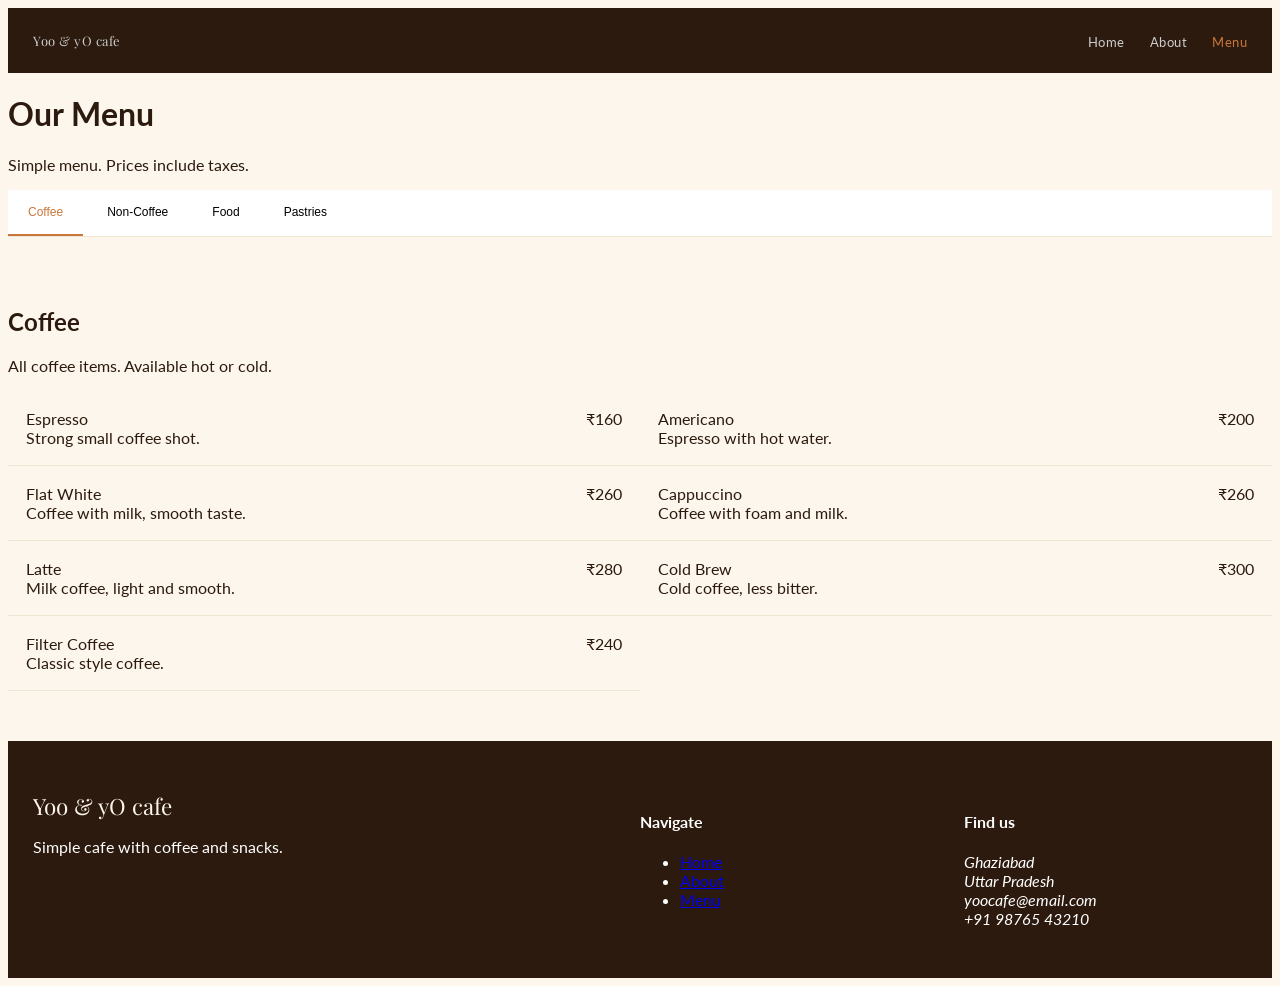
<file: menu.html>
<!DOCTYPE html>
<html lang="en">
<head>
  <meta charset="UTF-8">
  <meta name="viewport" content="width=device-width, initial-scale=1.0">
  <title>Menu — Yoo & yO cafe</title>
  <link rel="stylesheet" href='Yoo&yO.css'>
</head>
<body>

<div class="topNav">
    <a href="index.html" class="logo">Yoo <span>&</span> yO cafe</a>
    <ul>
        <li><a href="index.html">Home</a></li>
        <li><a href="about.html">About</a></li>
        <li><a href="menu.html">Menu</a></li>
    </ul>
    <button id="hamburgerBtn">
        <span></span>
        <span></span>
        <span></span>
    </button>
</div>

<div class="mobileNav">
    <a href="index.html">Home</a>
    <a href="about.html">About</a>
    <a href="menu.html">Menu</a>
</div>

<div class="pageHero menu-bg">
    <div>
        <h1>Our Menu</h1>
        <p>Simple menu. Prices include taxes.</p>
    </div>
</div>

<div class="menuTabs">
    <div class="tabsInner">
        <button class="tabBtn active" data-tab="coffee">Coffee</button>
        <button class="tabBtn" data-tab="nonCoffee">Non-Coffee</button>
        <button class="tabBtn" data-tab="food">Food</button>
        <button class="tabBtn" data-tab="pastries">Pastries</button>
    </div>
</div>


<div id="coffee" class="menuPanel active">
    <div class="panelInner">
        <h2>Coffee</h2>
        <p class="panelDesc">All coffee items. Available hot or cold.</p>

        <div class="itemsGrid">

            <div class="menuItem">
                <div>
                    <div class="iName">Espresso</div>
                    <div class="iDesc">Strong small coffee shot.</div>
                </div>
                <span class="iPrice">₹160</span>
            </div>

            <div class="menuItem">
              <div>
                <div class="iName">Americano</div>
                <div class="iDesc">Espresso with hot water.</div>
              </div>
              <span class="iPrice">₹200</span>
            </div>

            <div class="menuItem">
                <div>
                    <div class='iName'>Flat White</div>
                    <div class='iDesc'>Coffee with milk, smooth taste.</div>
                </div>
                <span class='iPrice'>₹260</span>
            </div>

            <div class="menuItem">
              <div>
                <div class="iName">Cappuccino</div>
                <div class="iDesc">Coffee with foam and milk.</div>
              </div>
              <span class="iPrice">₹260</span>
            </div>

            <div class="menuItem">
                <div>
                    <div class="iName">Latte</div>
                    <div class="iDesc">Milk coffee, light and smooth.</div>
                </div>
                <span class="iPrice">₹280</span>
            </div>

            <!-- add more later maybe -->

            <div class="menuItem">
                <div>
                    <div class="iName">Cold Brew</div>
                    <div class="iDesc">Cold coffee, less bitter.</div>
                </div>
                <span class="iPrice">₹300</span>
            </div>

            <div class="menuItem">
                <div>
                    <div class="iName">Filter Coffee</div>
                    <div class="iDesc">Classic style coffee.</div>
                </div>
                <span class="iPrice">₹240</span>
            </div>

        </div>
    </div>
</div>


<div id="nonCoffee" class="menuPanel">
    <div class="panelInner">
        <h2>Non-Coffee</h2>
        <p class="panelDesc">Other drinks if you don’t want coffee.</p>

        <div class="itemsGrid">

          <div class="menuItem">
            <div>
              <div class="iName">Masala Chai</div>
              <div class="iDesc">Normal Indian chai.</div>
            </div>
            <span class="iPrice">₹180</span>
          </div>

          <div class="menuItem">
            <div>
              <div class="iName">Hot Chocolate</div>
              <div class="iDesc">Chocolate drink with milk.</div>
            </div>
            <span class="iPrice">₹280</span>
          </div>

          <div class="menuItem">
            <div>
              <div class="iName">Fresh Juice</div>
              <div class="iDesc">Depends on availability.</div>
            </div>
            <span class="iPrice">₹220</span>
          </div>

        </div>
    </div>
</div>


<div id="food" class="menuPanel">
    <div class="panelInner">
        <h2>Food</h2>
        <p class="panelDesc">Basic food items.</p>

        <div class="itemsGrid">

            <div class="menuItem">
                <div>
                    <div class="iName">Avocado Toast</div>
                    <div class="iDesc">Toast with avocado and egg.</div>
                </div>
                <span class="iPrice">₹480</span>
            </div>

            <div class="menuItem">
              <div>
                <div class="iName">Eggs on Toast</div>
                <div class="iDesc">Eggs with bread.</div>
              </div>
              <span class="iPrice">₹360</span>
            </div>

            <div class="menuItem">
                <div>
                    <div class="iName">Grilled Cheese</div>
                    <div class="iDesc">Cheese sandwich.</div>
                </div>
                <span class="iPrice">₹420</span>
            </div>

        </div>
    </div>
</div>


<div id="pastries" class="menuPanel">
    <div class="panelInner">
        <h2>Pastries</h2>
        <p class="panelDesc">Fresh baked items.</p>

        <div class="itemsGrid">

          <div class="menuItem">
            <div>
              <div class="iName">Croissant</div>
              <div class="iDesc">Buttery pastry.</div>
            </div>
            <span class="iPrice">₹180</span>
          </div>

          <div class="menuItem">
            <div>
              <div class="iName">Muffin</div>
              <div class="iDesc">Soft and sweet.</div>
            </div>
            <span class="iPrice">₹180</span>
          </div>

          <div class="menuItem">
            <div>
              <div class="iName">Brownie</div>
              <div class="iDesc">Chocolate brownie.</div>
            </div>
            <span class="iPrice">₹220</span>
          </div>

        </div>
    </div>
</div>

<footer id="siteFooter">
    <div class="footerGrid">

      <div class="footBrand">
        <a href="index.html" class="logo">Yoo <span>&</span> yO cafe</a>
        <p>Simple cafe with coffee and snacks.</p>
      </div>

        <div class="footCol">
            <h4>Navigate</h4>
            <ul>
              <li><a href="index.html">Home</a></li>
              <li><a href="about.html">About</a></li>
              <li><a href="menu.html">Menu</a></li>
            </ul>
        </div>

      <div class="footCol">
        <h4>Find us</h4>
        <address>
            Ghaziabad<br>
            Uttar Pradesh<br>
            yoocafe@email.com<br>
            +91 98765 43210
        </address>
      </div>

    </div>
</footer>

<script src="script.js"></script>
</body>
</html>
</file>
<file: Yoo&yO.css>
@import url('https://fonts.googleapis.com/css2?family=Playfair+Display:ital,wght@0,400;0,600;0,700;1,400&family=Lato:wght@300;400;700&display=swap');

* {
  margin: 2;
  padding: 1;
  box-sizing: border-box;
}

:root {
    --brown-dark: #2c1a0e;
    --brown-mid: #5c3d2e;
    --brownLight: #a0714f;
    --cream: #fdf6ec;
    --cream-dark: #f0e6d3;
    --accent: #c8773a;
    --textCol: #2c1a0e;
    --text-light: #6b4c3b;
}

body {
    font-family: 'Lato', sans-serif;
    background: var(--cream);
    color: var(--textCol);
    font-size: 16px;
}

.topNav {
    background-color: var(--brown-dark);
    padding: 0 25px;
    display: flex;
    align-items: center;
    justify-content: space-between;
    height: 65px;
}

.logo {
    font-family: 'Playfair Display', serif;
    font-size: 1.4rem;
    color: var(--cream);
    text-decoration: none;
}

.topNav ul {
    list-style: none;
    display: flex;
    gap: 25px;
}

.topNav a {
    color: #ccc;
    text-decoration: none;
    font-size: 13px;
    letter-spacing: 0.5px;
}

.topNav a:hover,
.topNav a.active {
    color: var(--accent);
}

#hamburgerBtn {
    display: none;
}

.mobileNav {
    display: none;
    flex-direction: column;
    background: var(--brown-dark);
    padding: 15px 20px;
    gap: 10px;
}

.mobileNav.open {
    display: flex;
}

#heroSection {
    min-height: 85vh;
    background: linear-gradient(rgba(20,10,5,0.6), rgba(20,10,5,0.6)), url('https://images.unsplash.com/photo-1445116572660-236099ec97a0?w=1600&q=80');
    background-size: cover;
    background-position: center;
    display: flex;
    align-items: center;
    justify-content: center;
    text-align: center;
    padding: 30px 20px;
}

.heroInner {
    max-width: 600px;
}

.heroInner h1 {
    font-family: 'Playfair Display', serif;
    font-size: clamp(2.2rem, 5vw, 3.5rem);
    color: #fff;
    margin-bottom: 15px;
}

.heroInner p {
    color: rgba(255,255,255,0.8);
    margin-bottom: 25px;
    font-size: 15px;
}

.btn {
    padding: 12px 28px;
    background: var(--accent);
    color: #fff;
    text-decoration: none;
    font-size: 13px;
    letter-spacing: 1px;
    display: inline-block;
}

.sectionWrap {
    padding: 60px 25px;
    max-width: 1100px;
    margin: auto;
}

.sectionTitle {
    font-family: 'Playfair Display', serif;
    font-size: 2rem;
    margin-bottom: 10px;
    margin: 2;
}

.sectionLabel {
  margin: 2;
}

.sectionSub {
    color: var(--text-light);
    margin-bottom: 30px;
    max-width: 500px;
}

.featGrid {
    display: grid;
    grid-template-columns: repeat(3,1fr);
    gap: 25px;
}

.featCard {
    background: #fff;
    padding: 25px;
    text-align: center;
}

.cardsRow {
    display: grid;
    grid-template-columns: repeat(3,1fr);
    gap: 25px;
}

.specCard {
    background: #fff;
}

.specCard img {
    width: 100%;
    height: 200px;
    object-fit: cover;
}

.specCard .cardBody {
    padding: 18px;
}

.price {
    color: var(--accent);
    font-weight: bold;
}

.hoursBar {
    background: var(--brown-dark);
    padding: 50px 20px;
    text-align: center;
    color: #fff;
}

.storyGrid {
    display: grid;
    grid-template-columns: 1fr 1fr;
    gap: 40px;
}

.valuesGrid {
    display: grid;
    grid-template-columns: repeat(4,1fr);
    gap: 20px;
}

.teamCards {
    display: grid;
    grid-template-columns: repeat(3,1fr);
    gap: 25px;
}

.menuTabs {
    background: #fff;
    border-bottom: 1px solid var(--cream-dark);
}

.tabBtn {
    padding: 15px 20px;
    border: none;
    background: none;
    font-size: 12px;
    cursor: pointer;
}

.tabBtn.active {
    color: var(--accent);
    border-bottom: 2px solid var(--accent);
}

.menuPanel {
    display: none;
    padding: 50px 0;
}

.menuPanel.active {
    display: block;
}

.itemsGrid {
    display: grid;
    grid-template-columns: 1fr 1fr;
}

.menuItem {
    display: flex;
    justify-content: space-between;
    padding: 18px;
    border-bottom: 1px solid var(--cream-dark);
}

#siteFooter {
    background: var(--brown-dark);
    padding: 50px 25px;
    color: #fff;
}

.footerGrid {
    display: grid;
    grid-template-columns: 2fr 1fr 1fr;
    gap: 40px;
}

@media (max-width: 900px) {
    .featGrid,
    .cardsRow,
    .teamCards {
        grid-template-columns: 1fr 1fr;
    }

    .storyGrid {
        grid-template-columns: 1fr;
    }

    .valuesGrid {
        grid-template-columns: 1fr 1fr;
    }

    .itemsGrid {
        grid-template-columns: 1fr;
    }
}

@media (max-width: 600px) {
    .topNav ul {
        display: none;
    }

    #hamburgerBtn {
        display: block;
    }

    .featGrid,
    .cardsRow,
    .teamCards,
    .valuesGrid {
        grid-template-columns: 1fr;
    }

    .footerGrid {
        grid-template-columns: 1fr;
    }
}
</file>
